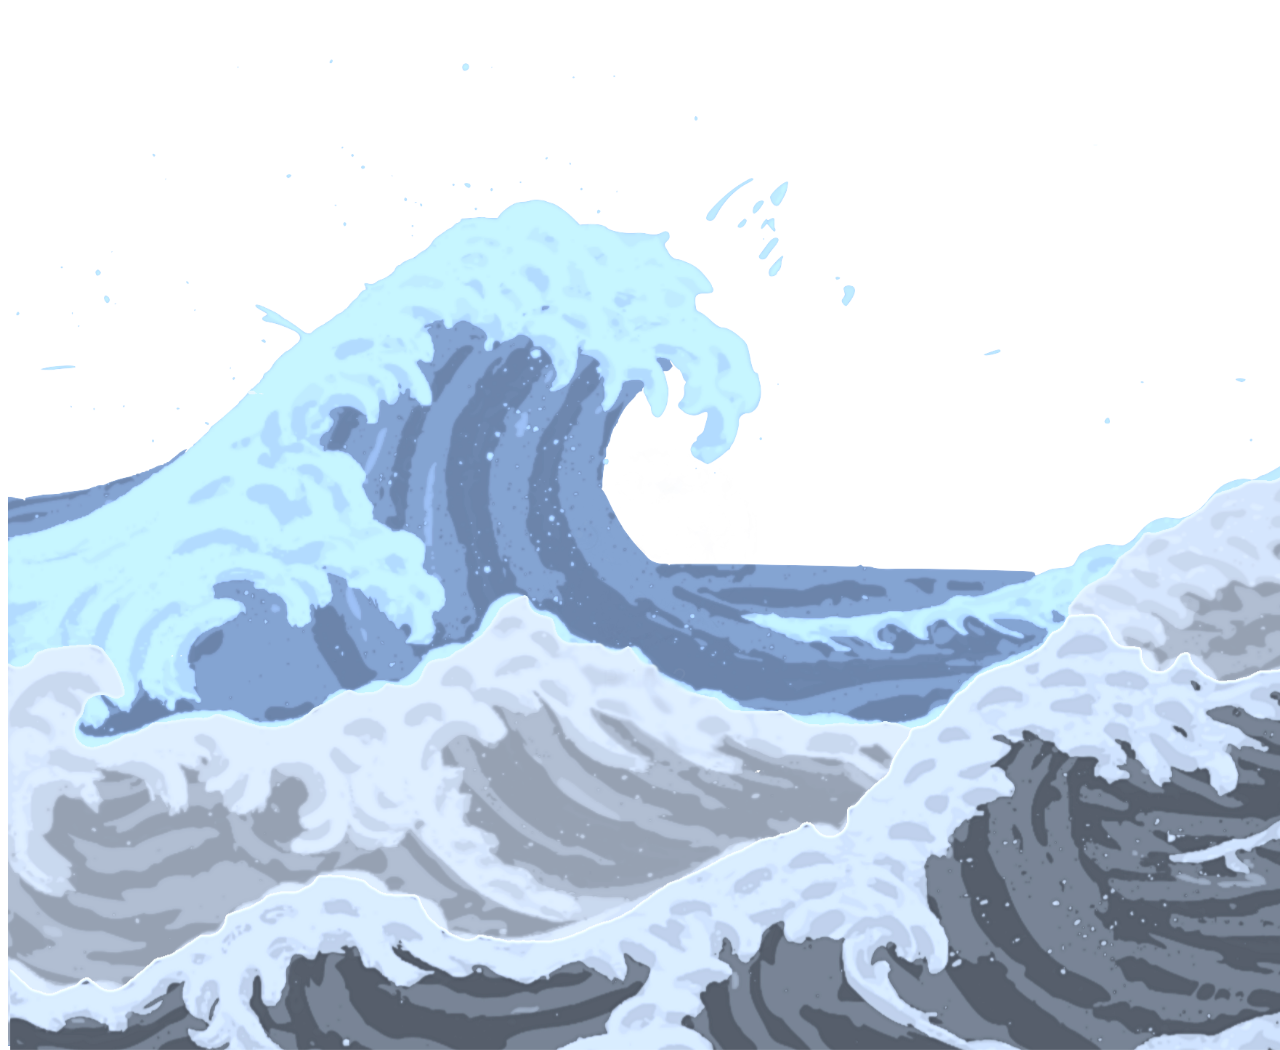
<file: index.html>
<!DOCTYPE html>
<html>

<head>
    <!-- <link rel="stylesheet" type="text/css" href="parallax.css"> -->
    <meta name="viewport" content="width=device-width, initial-scale=1">
    <script src="https://s.electerious.com/basicScroll/dist/basicScroll.min.js">
    </script>
    <title>parallax</title>
</head>

<body>
    <div class="parallax">
        <div class="parallax__group">
            <img class="scene" style="margin-top: 50px;" data-modifier="80" src="wave1.png">
            <img class="scene" style="margin-top: 50px;" data-modifier="70" src="wave3.png">
            <img class="scene" style="margin-top: 70px;" data-modifier="60" src="wave2.png">
        </div>
    </div>
</body>
<style>
body {
    height: 50vh;
    background: transparent;
}

.scene {
    position: absolute;
    width: 100%;
    transform: translateY(var(--translateY));
    will-change: transform;
    overflow: hidden;
}
</style>
<script>
document.querySelectorAll('.scene').forEach((elem) => {

    const modifier = elem.getAttribute('data-modifier')

    basicScroll.create({
        elem: elem,
        from: 0,
        to: 500,
        direct: true,
        props: {
            '--translateY': {
                from: '0',
                to: `${ 5 * modifier }px`
            }
        }
    }).start()

})
</script>

</html>
</file>
<file: parallax.css>
.parallax {
  perspective: 2px;
  height: 100vh;
  overflow-x: hidden;
  overflow-y: auto;
}

.parallax__layer {
  position: absolute;
/*  top: 0;*/
  right: 0;
  bottom: 0;
  left: 0;
}

.second {
  width:80%;
}

.first {
  width:80%;
}

.third {
  width:80%;
}

/*.fourth {
  width:80%;
}

.fifth {
  width:80%;
}*/

.parallax__layer__back {
  transform: translateZ(-4px)scale(3);
}

.parallax__layer__front {
  transform: translateZ(-3px) scale(3);
}

.parallax__layer__base {
  transform: translateZ(-1px)scale(2);
}

/*.parallax__layer--deep {
  transform: translateZ(-4px) scale(6);
}

.parallax__layer--back {
  transform: translateZ(0)scale(1);
}*/

/*.parallax__group {
  position: relative;
  height: 100vh;
  transform-style: preserve-3d;
}*/
</file>
